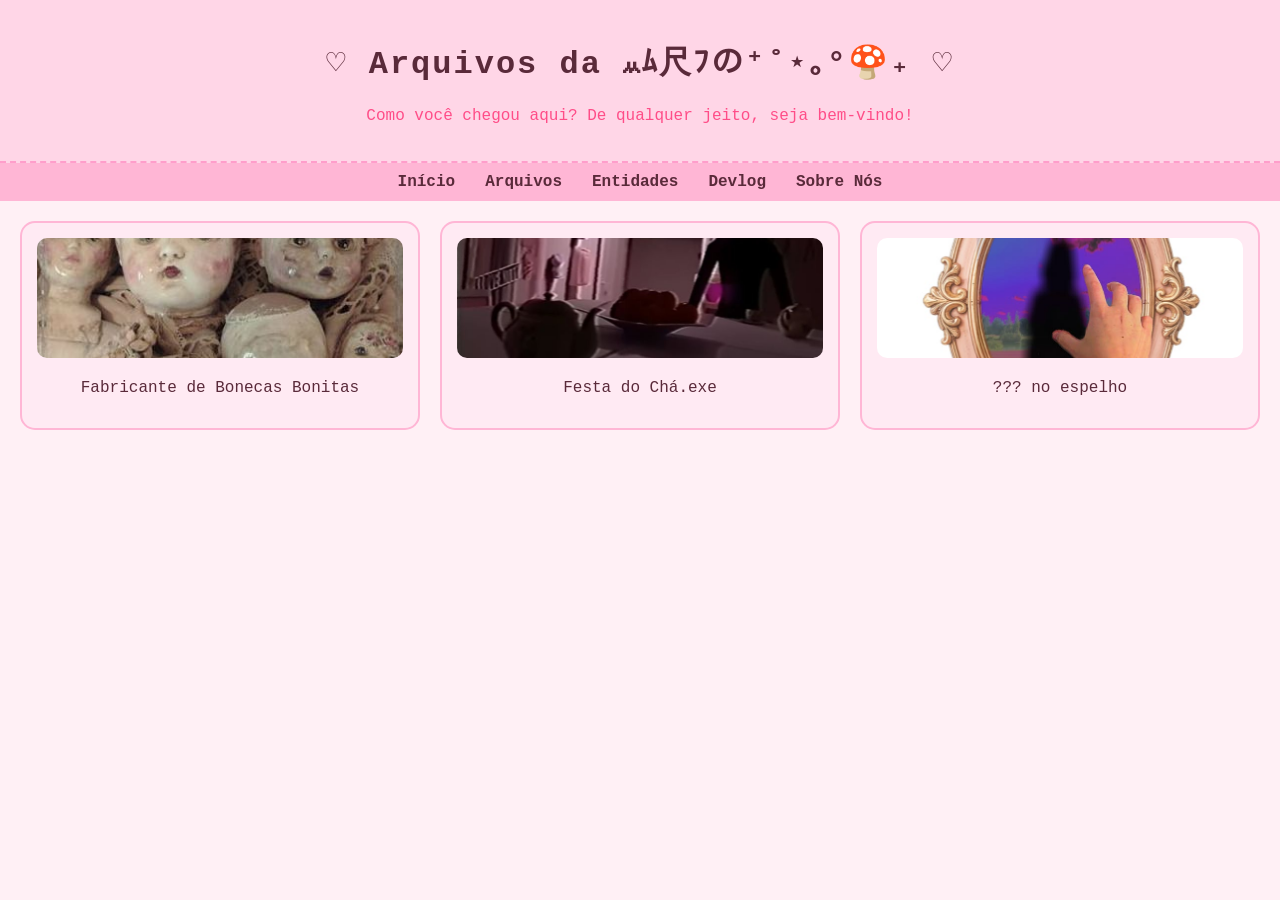
<file: index.html>
<!DOCTYPE html>
<html lang="pt-br">
<head>
  <meta charset="UTF-8">
  <title>Arquivos da ﾶﾑ尺ﾌの⁺˚⋆｡°🍄₊</title>
  <style>
    body {
      margin: 0;
      font-family: 'Courier New', monospace;
      background: #fff0f5;
      color: #5a2a3a;
      overflow-x: hidden;
    }

    .navbar {
      display: flex;
      justify-content: center;
      gap: 30px;
      background: #ffb6d5;
      padding: 10px 0;
    } 

    .navbar a{
      color: #5a2a3a;
      text-decoration: none;
      font-weight: bold;
      transition: color 0.3s;
    }

    .navbar a:hover {
      color: #ff4d88;
      transform: scale(1.1);
    }

    header {
      text-align: center;
      padding: 20px;
      background: #ffd6e7;
      border-bottom: 2px dashed #ff9ecb;
    }

    h1 {
      font-size: 2em;
      letter-spacing: 2px;
    }

    .container {
      display: grid;
      grid-template-columns: repeat(auto-fit, minmax(200px, 1fr));
      gap: 20px;
      padding: 20px;
    }

    .card {
      background: #ffeaf3;
      border: 2px solid #ffb6d5;
      border-radius: 15px;
      padding: 15px;
      text-align: center;
      cursor: pointer;
      transition: transform 0.3s;
      position: relative;
    }

    .card:hover {
      transform: scale(1.05) rotate(-1deg);
      background: #fff;
    }

    .card img {
      width: 100%;
      border-radius: 10px;
    }

    .hidden {
      display: none;
    }

    .popup {
      position: fixed;
      top: 50%;
      left: 50%;
      transform: translate(-50%, -50%);
      background: #fff0f5;
      border: 2px solid #ff8ac4;
      padding: 20px;
      z-index: 10;
      width: 300px;
      box-shadow: 0 0 20px rgba(255, 150, 200, 0.5);
    }

    .overlay {
      position: fixed;
      top: 0;
      left: 0;
      width: 100%;
      height: 100%;
      background: rgba(255, 200, 220, 0.5);
      z-index: 5;
    }

    .glitch {
      animation: glitch 1s infinite;
      color: #ff4d88;
    }

    @keyframes glitch {
      0% { transform: translate(0); }
      25% { transform: translate(-2px, 2px); }
      50% { transform: translate(2px, -2px); }
      75% { transform: translate(-1px, 1px); }---
      100% { transform: translate(0); }
    }

  </style>
</head>
<body>

<header>

    
  <h1>♡ Arquivos da ﾶﾑ尺ﾌの⁺˚⋆｡°🍄₊ ♡</h1>
  <p class="glitch">Como você chegou aqui? De qualquer jeito, seja bem-vindo!</p>
  
</header>

<div>
 <nav class="navbar">
  <a href="index.html">Início</a>
  <a href="arquivos.html">Arquivos</a> 
  <a href="entidades.html">Entidades</a>
  <a href="devlog.html">Devlog</a>
  <a href="sobrenos.html">Sobre Nós</a>
</nav>
</div>


<div class="container">

  <div class="card" onclick="openPopup('game1')">
    <img class="game-image" src="img/dollmaker.jpg" alt="Fabricante de Bonecas Bonitas">
    <p>Fabricante de Bonecas Bonitas</p>
  </div>

  <div class="card" onclick="openPopup('game2')">
    <img class="game-image" src="img/teaparty.jpg" alt="Festa do Chá.exe">
    <p>Festa do Chá.exe</p>
  </div>

  <div class="card" onclick="openPopup('game3')">
    <img class="game-image" src="img/mirror.jpg" alt="??? no espelho">
    <p>??? no espelho</p>
  </div>

</div>

<div id="overlay" class="overlay hidden" onclick="closePopup()"></div>

<div id="popup" class="popup hidden">
  <p id="popup-text"></p>
  <button onclick="closePopup()">fechar</button>
</div>

<script>

  // Arrumei as imagens para 200x120 no card
  window.addEventListener('load', function() {
    const gameImages = document.querySelectorAll('.game-image');
    gameImages.forEach(img => {
      img.width = 200;
      img.height = 120;
      img.style.objectFit = 'cover';
    });
  });

  function openPopup(game) {
    const text = {
      game1: "ela não pisca mais...",
      game2: "você esteve aqui...?",
      game3: "não olhe por muito tempo"
    };

    document.getElementById('popup-text').innerText = text[game];
    document.getElementById('popup').classList.remove('hidden');
    document.getElementById('overlay').classList.remove('hidden');

    if(game === 'game3'){
      setTimeout(() => {
        alert('eu estou atrás de você');
      }, 2000);
    }
  }

  function closePopup() {
    document.getElementById('popup').classList.add('hidden');
    document.getElementById('overlay').classList.add('hidden');
  }

</script>

</body>
</html>
</file>
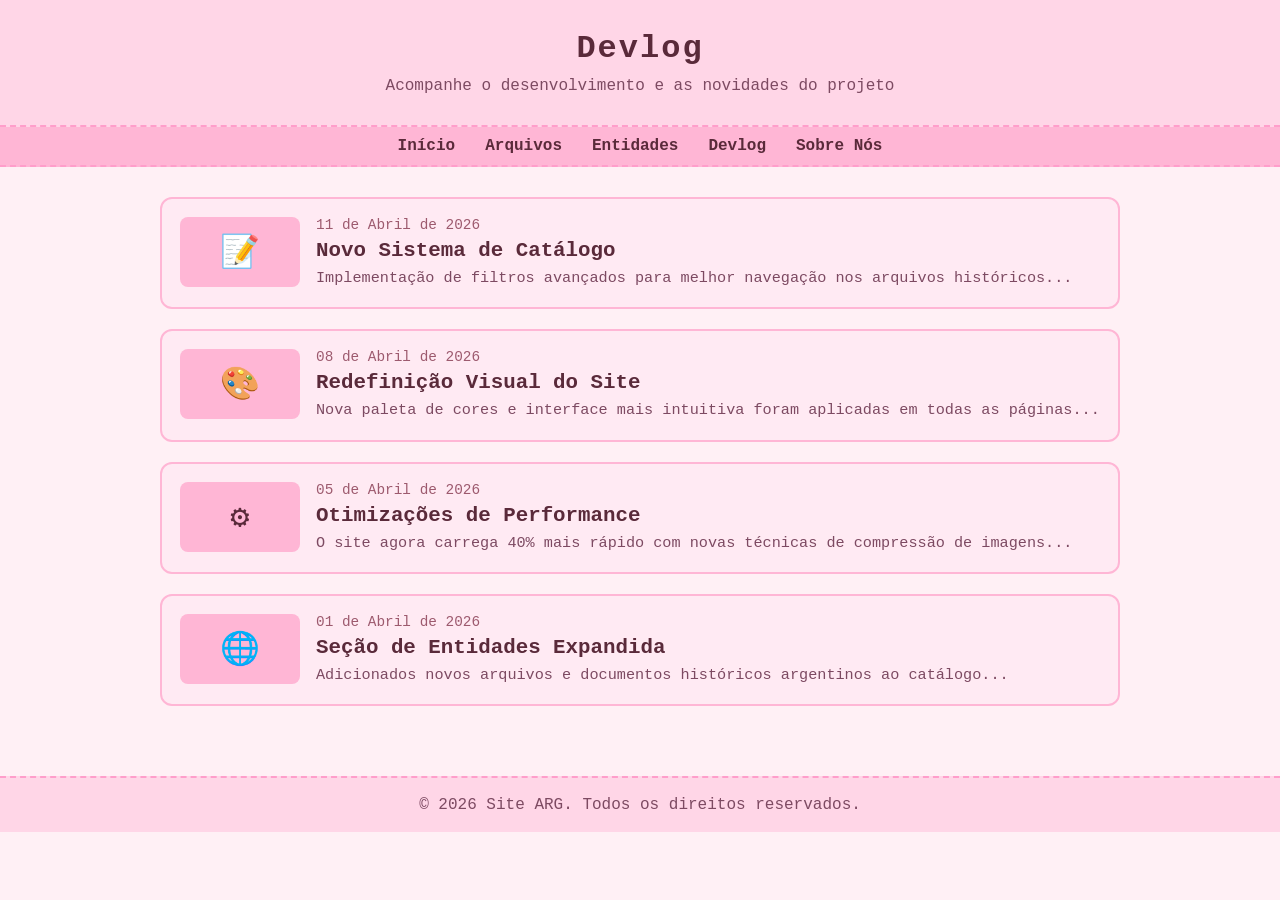
<file: devlog.html>
<!DOCTYPE html>
<html lang="pt-br">
<head>
    <meta charset="UTF-8">
    <meta name="viewport" content="width=device-width, initial-scale=1.0">
    <title>Devlog</title>
    <style>
        * {
            margin: 0;
            padding: 0;
            box-sizing: border-box;
        }

        body {
            font-family: 'Courier New', monospace;
            background: #fff0f5;
            color: #5a2a3a;
        }

        .navbar {
            display: flex;
            justify-content: center;
            gap: 30px;
            background: #ffb6d5;
            padding: 10px 0;
            border-bottom: 2px dashed #ff9ecb;
        }

        .navbar a {
            color: #5a2a3a;
            text-decoration: none;
            font-weight: bold;
            transition: color 0.3s;
        }

        .navbar a:hover {
            color: #ff4d88;
            transform: scale(1.1);
        }

        header {
            text-align: center;
            padding: 30px 20px;
            background: #ffd6e7;
            border-bottom: 2px dashed #ff9ecb;
        }

        header h1 {
            margin-bottom: 10px;
            letter-spacing: 2px;
        }

        header p {
            color: #7d4a62;
        }

        .devlogs-container {
            max-width: 1000px;
            margin: 30px auto;
            padding: 0 20px 40px;
        }

        .devlog-cards {
            display: flex;
            flex-direction: column;
            gap: 20px;
        }

        .devlog-card {
            background: #ffeaf3;
            border: 2px solid #ffb6d5;
            border-radius: 12px;
            padding: 18px;
            cursor: pointer;
            transition: all 0.3s ease;
            display: flex;
            gap: 16px;
            align-items: flex-start;
        }

        .devlog-card:hover {
            background: #fff;
            box-shadow: 0 8px 20px rgba(90, 42, 58, 0.15);
            transform: translateX(8px);
        }

        .devlog-thumbnail {
            width: 120px;
            height: 70px;
            background: #ffb6d5;
            border-radius: 8px;
            flex-shrink: 0;
            display: flex;
            align-items: center;
            justify-content: center;
            font-size: 32px;
        }

        .devlog-info {
            flex: 1;
        }

        .devlog-date {
            color: #9d5a6e;
            font-size: 0.9em;
            margin-bottom: 6px;
        }

        .devlog-title {
            font-size: 1.3em;
            font-weight: bold;
            margin-bottom: 6px;
        }

        .devlog-preview {
            color: #7d4a62;
            font-size: 0.95em;
            line-height: 1.4;
        }

        /* Popup e Overlay */
        .overlay {
            position: fixed;
            top: 0;
            left: 0;
            width: 100%;
            height: 100%;
            background: rgba(255, 200, 220, 0.6);
            z-index: 50;
            display: none;
        }

        .overlay.active {
            display: block;
        }

        .popup {
            position: fixed;
            top: 50%;
            left: 50%;
            transform: translate(-50%, -50%);
            background: #fff0f5;
            border: 3px solid #ffb6d5;
            border-radius: 16px;
            padding: 30px;
            z-index: 100;
            max-width: 700px;
            width: 90%;
            max-height: 85vh;
            overflow-y: auto;
            box-shadow: 0 20px 60px rgba(90, 42, 58, 0.3);
            display: none;
        }

        .popup.active {
            display: block;
        }

        .popup-header {
            border-bottom: 2px dashed #ff9ecb;
            padding-bottom: 16px;
            margin-bottom: 20px;
        }

        .popup-date {
            color: #9d5a6e;
            font-size: 0.9em;
            margin-bottom: 8px;
        }

        .popup-title {
            font-size: 2em;
            font-weight: bold;
            margin-bottom: 12px;
        }

        .popup-image {
            width: 100%;
            border-radius: 10px;
            margin: 16px 0;
            border: 2px solid #ffb6d5;
        }

        .popup-content {
            color: #5a2a3a;
            line-height: 1.8;
            font-size: 0.95em;
        }

        .popup-content p {
            margin-bottom: 14px;
        }

        .popup-author {
            margin-top: 24px;
            padding-top: 16px;
            border-top: 2px dashed #ff9ecb;
            font-style: italic;
            color: #9d5a6e;
        }

        .popup-close {
            position: absolute;
            top: 16px;
            right: 16px;
            background: #ffb6d5;
            border: none;
            color: #5a2a3a;
            font-size: 24px;
            cursor: pointer;
            width: 32px;
            height: 32px;
            border-radius: 50%;
            display: flex;
            align-items: center;
            justify-content: center;
            transition: all 0.3s;
            font-weight: bold;
        }

        .popup-close:hover {
            background: #ff4d88;
            color: #fff;
            transform: rotate(90deg);
        }

        footer {
            text-align: center;
            padding: 18px 10px;
            background: #ffd6e7;
            border-top: 2px dashed #ff9ecb;
            margin-top: 30px;
            color: #7d4a62;
        }

        @media (max-width: 600px) {
            .devlog-card {
                flex-direction: column;
            }

            .devlog-thumbnail {
                width: 100%;
                height: 100px;
            }

            .popup {
                max-width: 95%;
                padding: 20px;
            }

            .popup-title {
                font-size: 1.6em;
            }
        }

        /* Scrollbar styling */
        .popup::-webkit-scrollbar {
            width: 8px;
        }

        .popup::-webkit-scrollbar-track {
            background: #ffeaf3;
            border-radius: 10px;
        }

        .popup::-webkit-scrollbar-thumb {
            background: #ffb6d5;
            border-radius: 10px;
        }

        .popup::-webkit-scrollbar-thumb:hover {
            background: #ff9ecb;
        }
    </style>
</head>
<body>
    <header>
        <h1>Devlog</h1>
        <p>Acompanhe o desenvolvimento e as novidades do projeto</p>
    </header>

    <nav class="navbar">
        <a href="index.html">Início</a>
        <a href="arquivos.html">Arquivos</a>
        <a href="entidades.html">Entidades</a>
        <a href="devlog.html">Devlog</a>
        <a href="sobrenos.html">Sobre Nós</a>
    </nav>

    <section class="devlogs-container">
        <div class="devlog-cards">
            <!-- Devlog 1 -->
            <div class="devlog-card" onclick="openDevlog('devlog1')">
                <div class="devlog-thumbnail">📝</div>
                <div class="devlog-info">
                    <div class="devlog-date">11 de Abril de 2026</div>
                    <div class="devlog-title">Novo Sistema de Catálogo</div>
                    <div class="devlog-preview">Implementação de filtros avançados para melhor navegação nos arquivos históricos...</div>
                </div>
            </div>

            <!-- Devlog 2 -->
            <div class="devlog-card" onclick="openDevlog('devlog2')">
                <div class="devlog-thumbnail">🎨</div>
                <div class="devlog-info">
                    <div class="devlog-date">08 de Abril de 2026</div>
                    <div class="devlog-title">Redefinição Visual do Site</div>
                    <div class="devlog-preview">Nova paleta de cores e interface mais intuitiva foram aplicadas em todas as páginas...</div>
                </div>
            </div>

            <!-- Devlog 3 -->
            <div class="devlog-card" onclick="openDevlog('devlog3')">
                <div class="devlog-thumbnail">⚙️</div>
                <div class="devlog-info">
                    <div class="devlog-date">05 de Abril de 2026</div>
                    <div class="devlog-title">Otimizações de Performance</div>
                    <div class="devlog-preview">O site agora carrega 40% mais rápido com novas técnicas de compressão de imagens...</div>
                </div>
            </div>

            <!-- Devlog 4 -->
            <div class="devlog-card" onclick="openDevlog('devlog4')">
                <div class="devlog-thumbnail">🌐</div>
                <div class="devlog-info">
                    <div class="devlog-date">01 de Abril de 2026</div>
                    <div class="devlog-title">Seção de Entidades Expandida</div>
                    <div class="devlog-preview">Adicionados novos arquivos e documentos históricos argentinos ao catálogo...</div>
                </div>
            </div>
        </div>
    </section>

    <!-- Overlay -->
    <div class="overlay" id="overlay" onclick="closeDevlog()"></div>

    <!-- Popups dos Devlogs -->
    <div class="popup" id="devlog1">
        <button class="popup-close" onclick="closeDevlog()">×</button>
        <div class="popup-header">
            <div class="popup-date">11 de Abril de 2026</div>
            <div class="popup-title">Novo Sistema de Catálogo</div>
        </div>
        <div class="popup-content">
            <p>Estamos felizes em anunciar o lançamento de um novo sistema de catálogo com funcionalidades avançadas de busca e filtro!</p>
            <p>O novo sistema permite que voce:</p>
            <ul>
                <li>Busque por data, autor ou período histórico</li>
                <li>Filtre documentos por categoria</li>
                <li>Salve suas buscas favoritas</li>
                <li>Exporte resultados em múltiplos formatos</li>
            </ul>
            <p>Essa atualização foi desenvolvida pensando na experiência do usuário e acessibilidade de todos os nossos visitantes.</p>
            <div class="popup-author">— Equipe de Desenvolvimento</div>
        </div>
    </div>

    <div class="popup" id="devlog2">
        <button class="popup-close" onclick="closeDevlog()">×</button>
        <div class="popup-header">
            <div class="popup-date">08 de Abril de 2026</div>
            <div class="popup-title">Redefinição Visual do Site</div>
        </div>
        <div class="popup-content">
            <p>Após meses de planejamento e design, estamos apresentando uma nova paleta de cores e interface completamente redefinida!</p>
            <p>As principais mudanças incluem:</p>
            <ul>
                <li>Nova identidade visual com cores mais suaves</li>
                <li>Interface refeita para melhor ergonomia</li>
                <li>Animações refinadas em toda a plataforma</li>
                <li>Compatibilidade total com dispositivos móveis</li>
            </ul>
            <p>Esperamos que vocês aproveitem essa nova experiência tanto quanto nós gostamos de desenvolvê-la!</p>
            <div class="popup-author">— Kamilly Corrêa, Desenvolvedora Web</div>
        </div>
    </div>

    <div class="popup" id="devlog3">
        <button class="popup-close" onclick="closeDevlog()">×</button>
        <div class="popup-header">
            <div class="popup-date">05 de Abril de 2026</div>
            <div class="popup-title">Otimizações de Performance</div>
        </div>
        <div class="popup-content">
            <p>Nossos testes indicam melhorias significativas na velocidade de carregamento do site!</p>
            <p>O que foi otimizado:</p>
            <ul>
                <li>Compressão inteligente de imagens (redução de 40% em tamanho)</li>
                <li>Carregamento assíncrono de elementos da página</li>
                <li>Cache otimizado para visitas repetidas</li>
                <li>Minificação de arquivos CSS e JavaScript</li>
            </ul>
            <p>Esses pequenos ajustes fazem uma grande diferença na experiência de navegação, especialmente para quem tem conexões mais lentas.</p>
            <div class="popup-author">— Tiago Vinicius Amaral, Pesquisador</div>
        </div>
    </div>

    <div class="popup" id="devlog4">
        <button class="popup-close" onclick="closeDevlog()">×</button>
        <div class="popup-header">
            <div class="popup-date">01 de Abril de 2026</div>
            <div class="popup-title">Seção de Entidades Expandida</div>
        </div>
        <div class="popup-content">
            <p>A seção de entidades agora conta com muito mais informações e documentos históricos!</p>
            <p>Novos adicionados:</p>
            <ul>
                <li>50 novos arquivos digitalizados</li>
                <li>Descrições detalhadas para cada entidade</li>
                <li>Fotografias de alta resolução</li>
                <li>Links para fontes primárias e referências</li>
            </ul>
            <p>Nosso compromisso é manter o acervo constantemente atualizado com conteúdo de qualidade e relevância histórica.</p>
            <div class="popup-author">— Paola Renault, Coordenadora de Conteúdo</div>
        </div>
    </div>

    <footer>
        <p>&copy; 2026 Site ARG. Todos os direitos reservados.</p>
    </footer>

    <script>
        function openDevlog(devlogId) {
            const popup = document.getElementById(devlogId);
            const overlay = document.getElementById('overlay');
            popup.classList.add('active');
            overlay.classList.add('active');
            document.body.style.overflow = 'hidden';
        }

        function closeDevlog() {
            const popups = document.querySelectorAll('.popup');
            const overlay = document.getElementById('overlay');
            popups.forEach(popup => popup.classList.remove('active'));
            overlay.classList.remove('active');
            document.body.style.overflow = 'auto';
        }

        // Fechar popup ao clicar fora dele
        document.getElementById('overlay').addEventListener('click', closeDevlog);

        // Fechar popup com tecla ESC
        document.addEventListener('keydown', function(event) {
            if (event.key === 'Escape') {
                closeDevlog();
            }
        });
    </script>
</body>
</html>
</file>
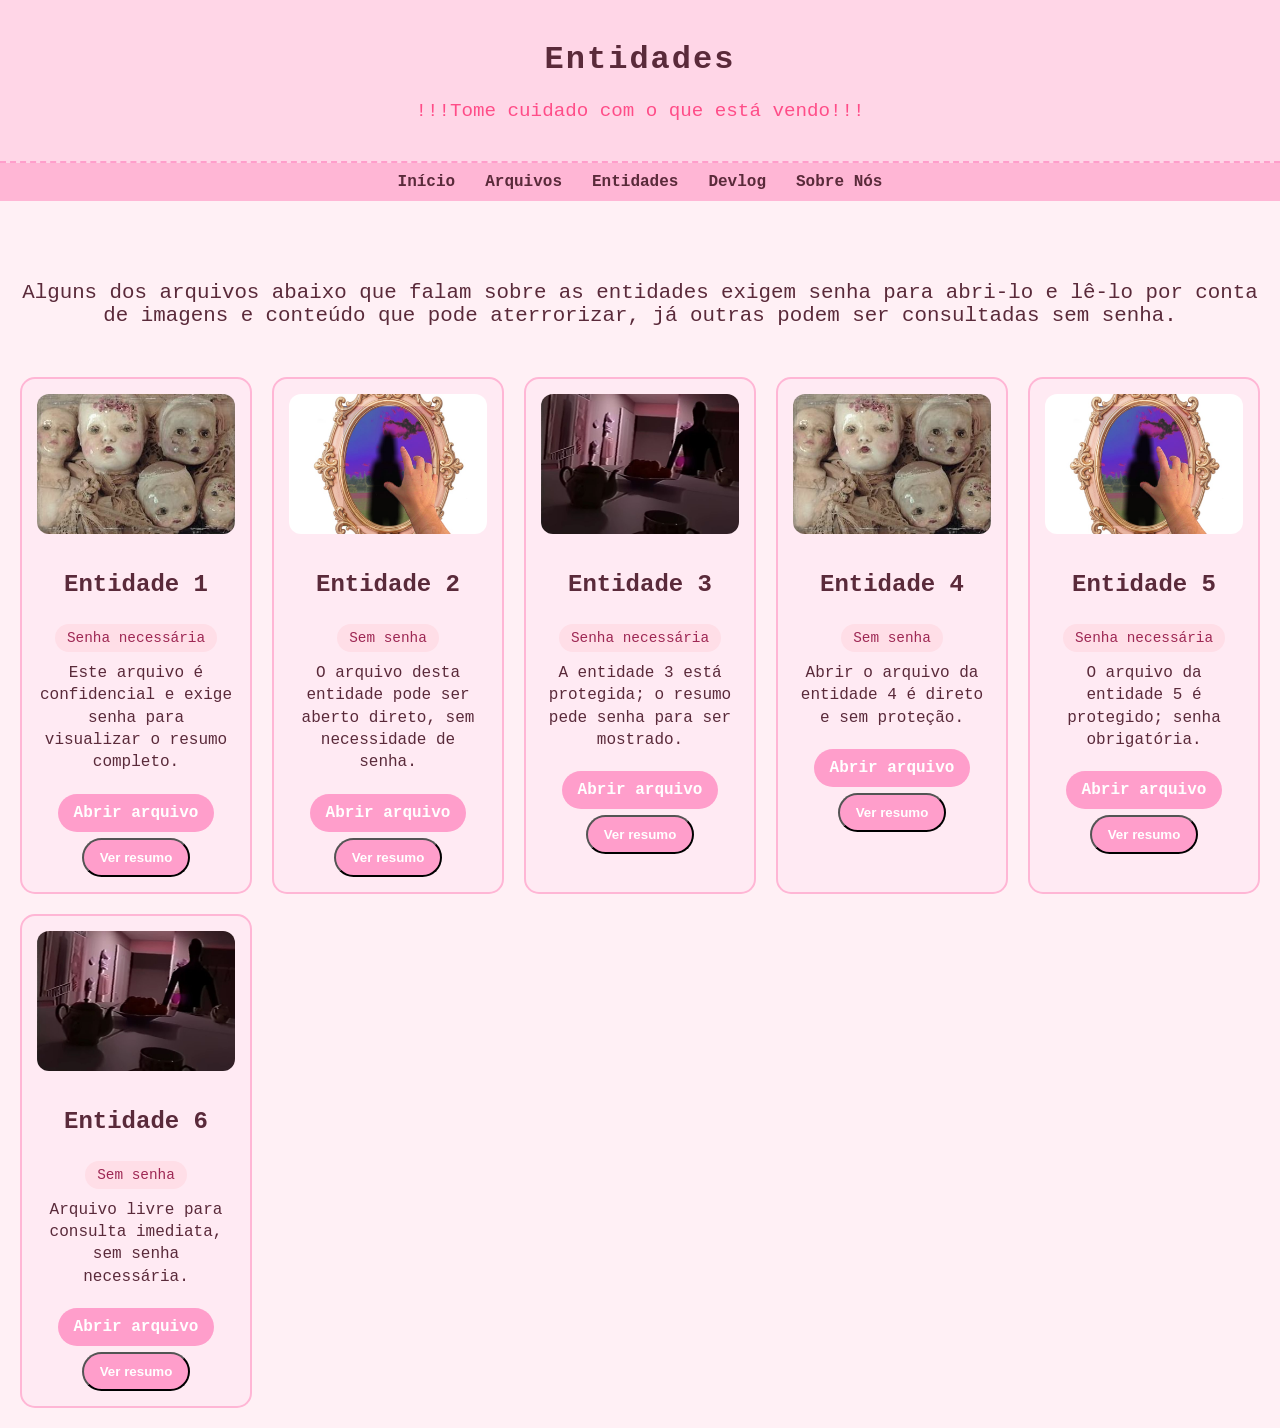
<file: entidades.html>
<!DOCTYPE html>
<html lang="pt-br">
<head>
    <meta charset="UTF-8">
    <meta name="viewport" content="width=device-width, initial-scale=1.0">
    <title>Entidades</title>
    <style>
        body{
            margin: 0;
            font-family: 'Courier New', Courier, monospace;
            background-color: #fff0f5;
            color: #5a2a3a;
            overflow-x: hidden;
        }

        .navbar{
            display: flex;
            justify-content: center;
            gap: 30px;
            background: #ffb6d5;
            padding: 10px 0;
        }

        .navbar a{
            color: #5a2a3a;
            text-decoration: none;
            font-weight: bold;
            transition: color 0.3s;
        }

        .navbar a:hover{
            color: #ff4d88;
            transform: scale(1.1);
        }

        header{
            text-align: center;
            padding: 20px;
            background: #ffd6e7;
            border-bottom: 2px dashed #ff9ecb; ;
        }

        h1{
            font-size: 2em;
            letter-spacing: 2px;
        }

        .container{
            display: grid;
            grid-template-columns: repeat(auto-fit, minmax(220px, 1fr));
            gap: 20px;
            padding: 20px;
        }

        .cardEntidade {
            background: #ffeaf3;
            border: 2px solid #ffb6d5;
            border-radius: 15px;
            padding: 15px;
            text-align: center;
            cursor: pointer;
            transition: transform 0.3s, background 0.3s, box-shadow 0.3s;
            position: relative;
            overflow: hidden;
        }

        .cardEntidade:hover {
            transform: scale(1.05) rotate(-1deg);
            background: #fff;
            box-shadow: 0 8px 18px rgba(255, 182, 213, 0.35);
        }

        .entidade-image {
            width: 100%;
            height: 140px;
            object-fit: cover;
            border-radius: 12px;
            margin-bottom: 12px;
        }

        .card-status {
            display: inline-block;
            padding: 6px 12px;
            border-radius: 999px;
            background: #ffdee7;
            color: #9e2854;
            font-size: 0.9em;
            margin-top: 6px;
        }

        .card-description {
            margin: 10px 0 14px;
            line-height: 1.4;
            color: #5a2a3a;
        }

        .card-file {
            display: inline-block;
            padding: 10px 16px;
            border-radius: 999px;
            background: #ff9ecb;
            color: #fff;
            text-decoration: none;
            font-weight: bold;
            margin: 6px 4px 0;
        }

        .card-file:hover {
            background: #ff4d88;
        }

        .hidden {
            display: none;
        }

        .popup {
            position: fixed;
            top: 50%;
            left: 50%;
            transform: translate(-50%, -50%);
            background: #fff;
            border: 2px solid #ffb6d5;
            border-radius: 15px;
            padding: 20px;
            z-index: 1001;
            width: 300px;
            text-align: center;
        }

        .overlay {
            position: fixed;
            top: 0;
            left: 0;
            width: 100%;
            height: 100%;
            background: rgba(255, 200, 220, 0.5);
            display: flex;
            justify-content: center;
            align-items: center;
            z-index: 1000;
        }

        .overlay.hidden,
        .popup.hidden {
            display: none;
        }

        .glitch {
            font-size: 1.2em;
            color: #ff4d88;
            position: relative;
            animation: glitch 1s infinite;
        }

        @keyframes glitch {
            0% {
                text-shadow: 2px 0 #ff4d88, -2px 0 #ff4d88;
            }
            20% {
                text-shadow: -2px 0 #ff4d88, 2px 0 #ff4d88;
            }
            40% {
                text-shadow: 2px 0 #ff4d88, -2px 0 #ff4d88;
            }
            60% {
                text-shadow: -2px 0 #ff4d88, 2px 0 #ff4d88;
            }
            80% {
                text-shadow: 2px 0 #ff4d88, -2px 0 #ff4d88;
            }
            100% {
                text-shadow: -2px 0 #ff4d88, 2px 0 #ff4d88;
            }
        }


    </style>
</head>
<body>
    <header>
        <h1>Entidades</h1>
        <p class="glitch">!!!Tome cuidado com o que está vendo!!!</p>
    </header>

    <div>
        <nav class="navbar">
            <a href="/index.html">Início</a>
            <a href="arquivos.html">Arquivos</a>
            <a href="entidades.html">Entidades</a>
            <a href="devlog.html">Devlog</a>
            <a href="sobrenos.html">Sobre Nós</a>
        </nav>
    </div>

    <p class="resumo" style="text-align: center; padding: 0 20px; font-size: 1.30em; margin-bottom: 30px; margin-top: 80px;">Alguns dos arquivos abaixo que falam sobre as entidades exigem senha para abri-lo e lê-lo por conta de imagens e conteúdo que pode aterrorizar, já outras podem ser consultadas sem senha.</p>

    <div class="container">
        <div class="cardEntidade">
            <img class="entidade-image" src="img/dollmaker.jpg" alt="Entidade 1">
            <h2>Entidade 1</h2>
            <span class="card-status">Senha necessária</span>
            <p class="card-description">Este arquivo é confidencial e exige senha para visualizar o resumo completo.</p>
            <a class="card-file" href="entidades/entidade1.txt" target="_blank">Abrir arquivo</a>
            <button class="card-file" type="button" onclick="openDocument('entidade1.txt')">Ver resumo</button>
        </div>

        <div class="cardEntidade">
            <img class="entidade-image" src="img/mirror.jpg" alt="Entidade 2">
            <h2>Entidade 2</h2>
            <span class="card-status">Sem senha</span>
            <p class="card-description">O arquivo desta entidade pode ser aberto direto, sem necessidade de senha.</p>
            <a class="card-file" href="entidades/entidade2.txt" target="_blank">Abrir arquivo</a>
            <button class="card-file" type="button" onclick="openDocument('entidade2.txt')">Ver resumo</button>
        </div>

        <div class="cardEntidade">
            <img class="entidade-image" src="img/teaparty.jpg" alt="Entidade 3">
            <h2>Entidade 3</h2>
            <span class="card-status">Senha necessária</span>
            <p class="card-description">A entidade 3 está protegida; o resumo pede senha para ser mostrado.</p>
            <a class="card-file" href="entidades/entidade3.txt" target="_blank">Abrir arquivo</a>
            <button class="card-file" type="button" onclick="openDocument('entidade3.txt')">Ver resumo</button>
        </div>

        <div class="cardEntidade">
            <img class="entidade-image" src="img/dollmaker.jpg" alt="Entidade 4">
            <h2>Entidade 4</h2>
            <span class="card-status">Sem senha</span>
            <p class="card-description">Abrir o arquivo da entidade 4 é direto e sem proteção.</p>
            <a class="card-file" href="entidades/entidade4.txt" target="_blank">Abrir arquivo</a>
            <button class="card-file" type="button" onclick="openDocument('entidade4.txt')">Ver resumo</button>
        </div>

        <div class="cardEntidade">
            <img class="entidade-image" src="img/mirror.jpg" alt="Entidade 5">
            <h2>Entidade 5</h2>
            <span class="card-status">Senha necessária</span>
            <p class="card-description">O arquivo da entidade 5 é protegido; senha obrigatória.</p>
            <a class="card-file" href="entidades/entidade5.txt" target="_blank">Abrir arquivo</a>
            <button class="card-file" type="button" onclick="openDocument('entidade5.txt')">Ver resumo</button>
        </div>

        <div class="cardEntidade">
            <img class="entidade-image" src="img/teaparty.jpg" alt="Entidade 6">
            <h2>Entidade 6</h2>
            <span class="card-status">Sem senha</span>
            <p class="card-description">Arquivo livre para consulta imediata, sem senha necessária.</p>
            <a class="card-file" href="entidades/entidade6.txt" target="_blank">Abrir arquivo</a>
            <button class="card-file" type="button" onclick="openDocument('entidade6.txt')">Ver resumo</button>
        </div>
    </div>

    <div id="overlay" class="overlay hidden" onclick="closePopup()"></div>
    <div id="popup" class="popup hidden">
        <p id="popup-text"></p>
        <button class="card-file" type="button" onclick="closePopup()">Fechar</button>
    </div>

    <script>
        const content = {
            'entidade1.txt': { text: 'Entidade 1: informações confidenciais e anotações importantes.', password: '1234' },
            'entidade2.txt': { text: 'Entidade 2: documento liberado sem senha, explicando características e nomeações.', password: null },
            'entidade3.txt': { text: 'Entidade 3: dados protegidos. Esta entidade exige uma senha para ver o conteúdo completo.', password: '4321' },
            'entidade4.txt': { text: 'Entidade 4: arquivo disponível sem senha, com descrição da entidade.', password: null },
            'entidade5.txt': { text: 'Entidade 5: documento protegido. Insira a senha correta para continuar.', password: '9999' },
            'entidade6.txt': { text: 'Entidade 6: este arquivo está livre para consulta sem senha.', password: null }
        };

        function openDocument(documentName) {
            const entry = content[documentName];

            if (!entry) {
                alert('Documento não encontrado.');
                return;
            }

            if (entry.password) {
                const guess = prompt('Senha necessária. Digite a senha:');
                if (guess !== entry.password) {
                    alert('Senha incorreta. Acesso negado.');
                    return;
                }
            }

            showPopup(entry.text);
        }

        function showPopup(text) {
            const popupText = document.getElementById('popup-text');
            popupText.textContent = text;
            document.getElementById('overlay').classList.remove('hidden');
            document.getElementById('popup').classList.remove('hidden');
        }

        function closePopup() {
            document.getElementById('overlay').classList.add('hidden');
            document.getElementById('popup').classList.add('hidden');
        }
    </script>

</body>
</html>
</file>
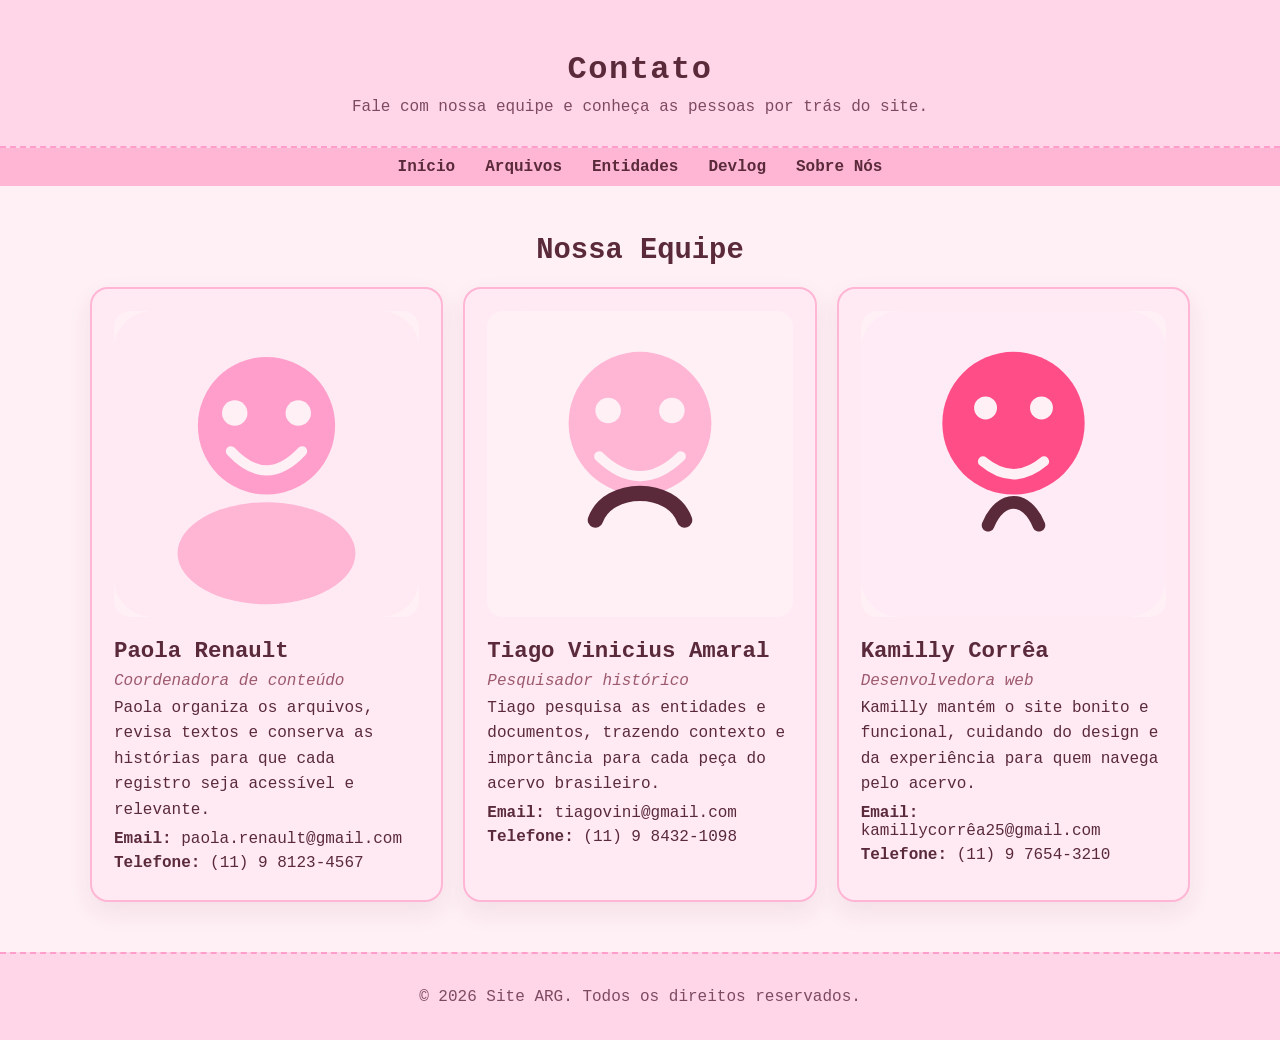
<file: sobrenos.html>
<!DOCTYPE html>
<html lang="pt-br">
<head>
    <meta charset="UTF-8">
    <meta name="viewport" content="width=device-width, initial-scale=1.0">
    <title>Sobre Nós</title>
    <style>
        body {
            margin: 0;
            font-family: 'Courier New', monospace;
            background: #fff0f5;
            color: #5a2a3a;
        }

        .navbar{
            display: flex;
            justify-content: center;
            gap: 30px;
            background: #ffb6d5;
            padding: 10px 0;
        }

        .navbar a{
            color: #5a2a3a;
            text-decoration: none;
            font-weight: bold;
            transition: color 0.3s;
        }

        .navbar a:hover {
            color: #ff4d88;
            transform: scale(1.1);
        }

        header {
            text-align: center;
            padding: 30px 20px;
            background: #ffd6e7;
            border-bottom: 2px dashed #ff9ecb;
        }

        header h1 {
            margin-bottom: 10px;
            letter-spacing: 1.5px;
        }

        header p {
            margin: 0;
            color: #7d4a62;
        }

        .contacts {
            max-width: 1100px;
            margin: 0 auto;
            padding: 24px 20px 40px;
        }

        .contacts h2 {
            margin-bottom: 20px;
            font-size: 1.8em;
            text-align: center;
        }

        .contact-cards {
            display: grid;
            grid-template-columns: repeat(auto-fit, minmax(260px, 1fr));
            gap: 20px;
        }

        .contact-card {
            background: #ffeaf3;
            border: 2px solid #ffb6d5;
            border-radius: 18px;
            padding: 22px;
            box-shadow: 0 10px 24px rgba(90, 42, 58, 0.08);
            transition: transform 0.3s ease, box-shadow 0.3s ease;
        }

        .contact-card:hover {
            transform: translateY(-5px);
            box-shadow: 0 18px 30px rgba(90, 42, 58, 0.16);
        }

        .contact-card img {
            width: 100%;
            border-radius: 16px;
            margin-bottom: 16px;
            background: #fff0f5;
        }

        .contact-card h3 {
            margin: 0 0 8px;
            font-size: 1.4em;
        }

        .role {
            margin: 0 0 12px;
            color: #9d5a6e;
            font-style: italic;
        }

        .description {
            margin: 0 0 16px;
            line-height: 1.6;
        }

        .contact-card p {
            margin: 6px 0;
        }

        footer {
            text-align: center;
            padding: 18px 10px;
            background: #ffd6e7;
            border-top: 2px dashed #ff9ecb;
            margin-top: 10px;
            color: #7d4a62;
        }

        @media (max-width: 520px) {
            .contacts {
                padding: 18px 12px 30px;
            }

            header {
                padding: 24px 14px;
            }
        }
    </style>
</head>
<body>
    <header>
        <h1>Contato</h1>
        <p>Fale com nossa equipe e conheça as pessoas por trás do site.</p>
    </header>
    <div>
        <nav class="navbar">
            <a href="/index.html">Início</a>
            <a href="arquivos.html">Arquivos</a>
            <a href="entidades.html">Entidades</a>
            <a href="devlog.html">Devlog</a>
            <a href="sobrenos.html">Sobre Nós</a>
        </nav>
    </div>
    <main>
        <section class="contacts">
            <h2>Nossa Equipe</h2>
            <div class="contact-cards">
                <div class="contact-card">
                    <img src="img/pessoa1.svg" alt="Paola Renault">
                    <h3>Paola Renault</h3>
                    <p class="role">Coordenadora de conteúdo</p>
                    <p class="description">Paola organiza os arquivos, revisa textos e conserva as histórias para que cada registro seja acessível e relevante.</p>
                    <p><strong>Email:</strong> paola.renault@gmail.com</p>
                    <p><strong>Telefone:</strong> (11) 9 8123-4567</p>
                </div>

                <div class="contact-card">
                    <img src="img/pessoa2.svg" alt="Tiago Vinicius Amaral">
                    <h3>Tiago Vinicius Amaral </h3>
                    <p class="role">Pesquisador histórico</p>
                    <p class="description">Tiago pesquisa as entidades e documentos, trazendo contexto e importância para cada peça do acervo brasileiro.</p>
                    <p><strong>Email:</strong> tiagovini@gmail.com</p>
                    <p><strong>Telefone:</strong> (11) 9 8432-1098</p>
                </div>

                <div class="contact-card">
                    <img src="img/pessoa3.svg" alt="Kamilly Corrêa">
                    <h3>Kamilly Corrêa</h3>
                    <p class="role">Desenvolvedora web</p>
                    <p class="description">Kamilly mantém o site bonito e funcional, cuidando do design e da experiência para quem navega pelo acervo.</p>
                    <p><strong>Email:</strong> kamillycorrêa25@gmail.com</p>
                    <p><strong>Telefone:</strong> (11) 9 7654-3210</p>
                </div>
            </div>
        </section>
    </main>
    <footer>
        <p>&copy; 2026 Site ARG. Todos os direitos reservados.</p>
    </footer>
</body>
</html>
</file>
